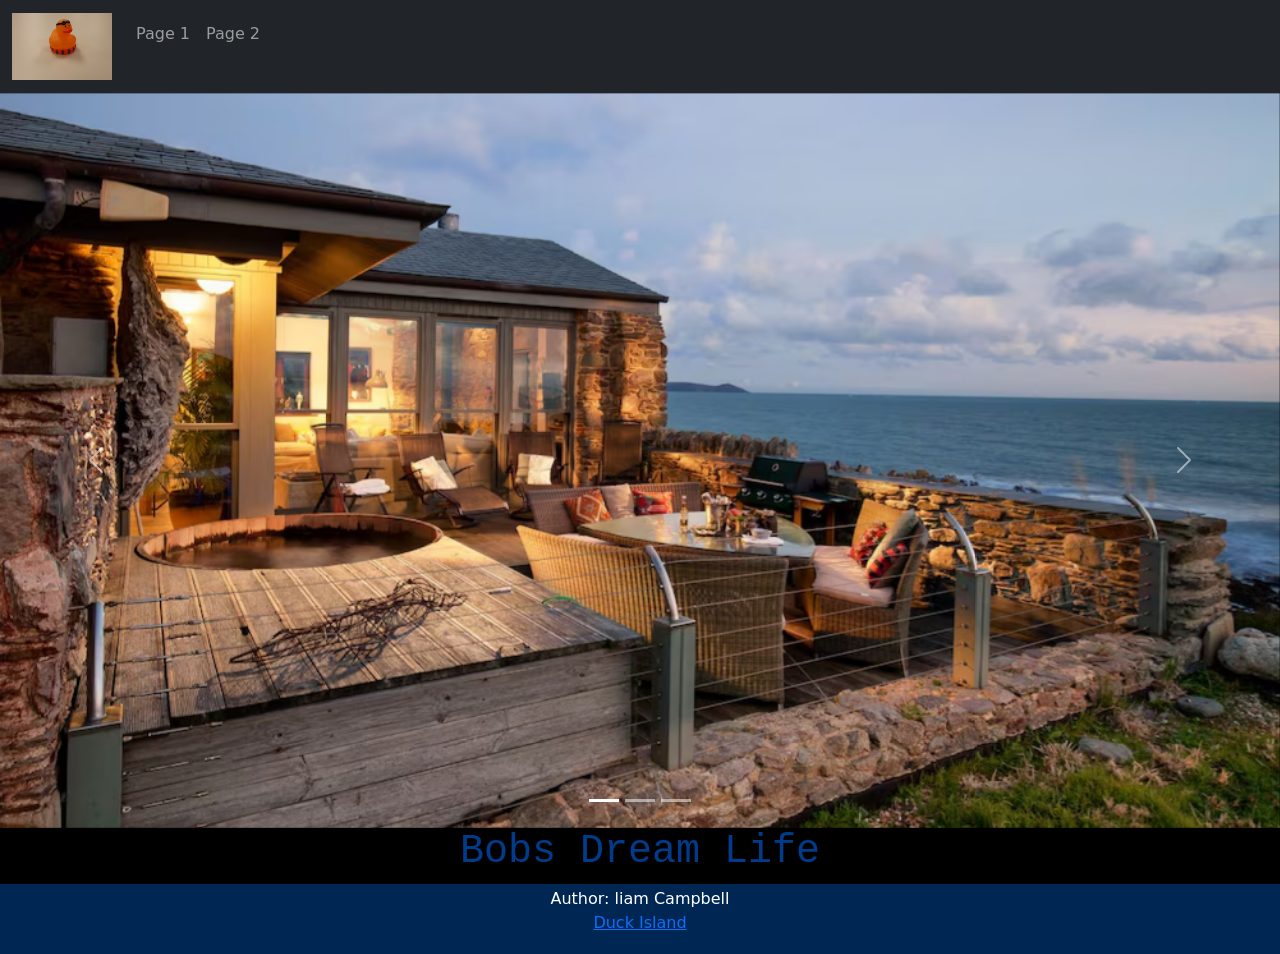
<file: index.html>
<!DOCTYPE html>
<html>
<head>
<title>Duck</title>
<meta charset="utf-8">
    <meta name="viewport" content="width=device-width, initial-scale=1">
    <title>Starter Code</title>
	<link rel="stylesheet" href="style.css" />
   <link href="https://cdn.jsdelivr.net/npm/bootstrap@5.3.3/dist/css/bootstrap.min.css" rel="stylesheet">
  <script src="https://cdn.jsdelivr.net/npm/bootstrap@5.3.3/dist/js/bootstrap.bundle.min.js"></script>

</head>
  <body class="body">
    <script src="https://cdn.jsdelivr.net/npm/bootstrap@5.2.3/dist/js/bootstrap.bundle.min.js" integrity="sha384-kenU1KFdBIe4zVF0s0G1M5b4hcpxyD9F7jL+jjXkk+Q2h455rYXK/7HAuoJl+0I4" crossorigin="anonymous"></script>

<nav class="navbar navbar-expand-sm bg-dark navbar-dark">
  <div class="container-fluid">
    <a class="navbar-brand" href="Index.html"><img src="IMG_0202.JPG" width="100"></a>
    <button class="navbar-toggler" type="button" data-bs-toggle="collapse" data-bs-target="#collapsibleNavbar">
      <span class="navbar-toggler-icon"></span>
    </button>
    <div class="collapse navbar-collapse" id="collapsibleNavbar">
      <ul class="navbar-nav">
        <li class="nav-item">
          <a class="nav-link" href="Index.html">Page 1</a>
        </li>
        <li class="nav-item">
          <a class="nav-link" href="page2.html">Page 2</a>9
        </li>
      </ul>
      </div>
      </div>
      </nav>


<div id="demo" class="carousel slide" data-bs-ride="carousel">

  <div class="carousel-indicators">
    <button type="button" data-bs-target="#demo" data-bs-slide-to="0" class="active"></button>
    <button type="button" data-bs-target="#demo" data-bs-slide-to="1"></button>
    <button type="button" data-bs-target="#demo" data-bs-slide-to="2"></button>
  </div>

  <div class="carousel-inner">
    <div class="carousel-item active">
      <img src="beach hosue.avif" alt="Los Angeles" class="d-block w-100">
    </div>
    <div class="carousel-item">
      <img src="beach-exotic-holiday-248797-50a4923893ab4eddb49a5df232a33069.jpg" alt="Chicago" class="d-block w-100">
    </div>
    <div class="carousel-item">
      <img src="yscht.webp" alt="New York" class="d-block w-100">
    </div>
  </div>

  <button class="carousel-control-prev" type="button" data-bs-target="#demo" data-bs-slide="prev">
    <span class="carousel-control-prev-icon"></span>
  </button>
  <button class="carousel-control-next" type="button" data-bs-target="#demo" data-bs-slide="next">
    <span class="carousel-control-next-icon"></span>
  </button>
</div>

<h1 class="bob">Bobs Dream Life</h1>

<footer>
  <p>Author: liam Campbell<br>
  <a href="">Duck Island</a></p>
</footer>



  </body>
</html>
</file>
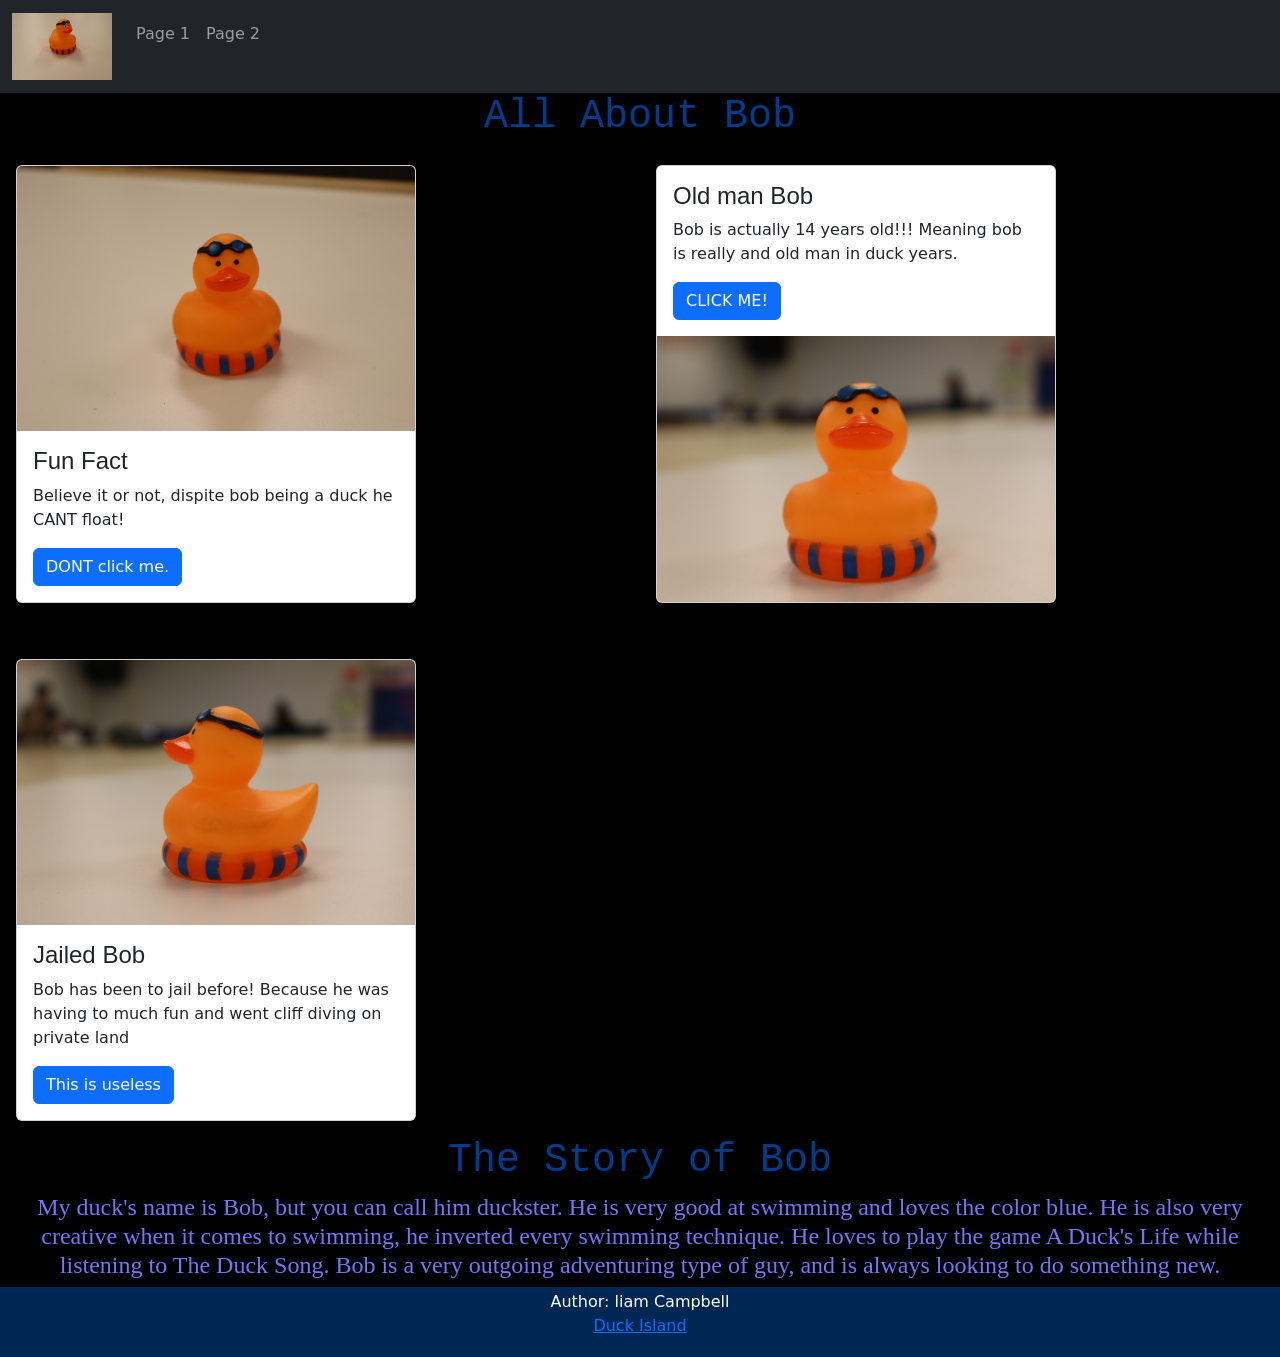
<file: page2.html>
<!DOCTYPE html>
<html>
<head>
<title>Duck X2</title>
<meta charset="utf-8">
    <meta name="viewport" content="width=device-width, initial-scale=1">
    <title>Starter Code</title>
	<link rel="stylesheet" href="style.css" />
   <link href="https://cdn.jsdelivr.net/npm/bootstrap@5.3.3/dist/css/bootstrap.min.css" rel="stylesheet">
  <script src="https://cdn.jsdelivr.net/npm/bootstrap@5.3.3/dist/js/bootstrap.bundle.min.js"></script>

</head>
  <body class="body">
    <script src="https://cdn.jsdelivr.net/npm/bootstrap@5.2.3/dist/js/bootstrap.bundle.min.js" integrity="sha384-kenU1KFdBIe4zVF0s0G1M5b4hcpxyD9F7jL+jjXkk+Q2h455rYXK/7HAuoJl+0I4" crossorigin="anonymous"></script>

<nav class="navbar navbar-expand-sm bg-dark navbar-dark">
  <div class="container-fluid">
    <a class="navbar-brand" href="Index.html"><img src="IMG_0202.JPG" alt="picture of bob"    width="100"></a>
    <button class="navbar-toggler" type="button" data-bs-toggle="collapse" data-bs-target="#collapsibleNavbar">
      <span class="navbar-toggler-icon"></span>
    </button>
    <div class="collapse navbar-collapse" id="collapsibleNavbar">
      <ul class="navbar-nav">
        <li class="nav-item">
          <a class="nav-link" href="Index.html">Page 1</a>
        </li>
        <li class="nav-item">
          <a class="nav-link" href="page2.html">Page 2</a>9
        </li>
      </ul>
      </div>
      </div>
      </nav>

      <h1 class="bob">All About Bob</h1>

<div class="container-fluid">
  <div class="row">
    <div class="col p-3 text-white">   <div class="card" style="width:400px">
    <img class="card-img-top" src="IMG_0203.JPG" alt="picture of bob" style="width:100%">
    <div class="card-body">
      <h4 class="card-title">Fun Fact</h4>
      <p class="card-text">Believe it or not, dispite bob being a duck he CANT float!</p>
      <a href="#" class="btn btn-primary">DONT click me.</a>
    </div>
  </div>
  <br>
</div>
    <div class="col p-3 text-white">  <div class="card" style="width:400px">
    <div class="card-body">
      <h4 class="card-title">Old man Bob</h4>
      <p class="card-text">Bob is actually 14 years old!!! Meaning bob is really and old man in duck years.</p>
      <a href="#" class="btn btn-primary">CLICK ME!</a>
    </div>
    <img class="card-img-bottom" src="IMG_0204.JPG" alt="picture of bob" style="width:100%">
  </div>
</div>
    <div class="col p-3 text-white">  <div class="card" style="width:400px">
    <img class="card-img-top" src="IMG_0205.JPG" alt="picture of bob" style="width:100%">
    <div class="card-body">
      <h4 class="card-title">Jailed Bob</h4>
      <p class="card-text">Bob has been to jail before! Because he was having to much fun and went cliff diving on private land</p>
      <a href="#" class="btn btn-primary">This is useless</a>
    </div>
  </div>
  </div>
  <br>
</div>
  </div>
</div>

<h1 class="bob">The Story of Bob</h1>
<h4 class="story">My duck's name is Bob, but you can call him duckster. He is very good at swimming and loves the color blue. He is also very creative when it comes to swimming, he inverted every swimming technique. He loves to play the game A Duck's Life while listening to The Duck Song. Bob is a very outgoing adventuring type of guy, and is always looking to do something new.</h4>

<footer>
  <p>Author: liam Campbell<br>
  <a href="Index.html">Duck Island</a></p>
</footer>

  </body>
</html>
</file>
<file: style.css>
footer {
  text-align: center;
  padding: 3px;
  background-color: rgb(0, 39, 83);
  color: white;
}

.bob{
    font-family:'Courier New', Courier, monospace;
    text-align: center;
    color: rgb(0, 60, 139);
}

.body {
    background-color:rgb(0, 0, 0);
}

.story {
    text-align: center;
    color: rgb(116, 118, 247);
    font-family:Cambria, Cochin, Georgia, Times, 'Times New Roman', serif
}

h4 {
    font-family: Arial, Helvetica, sans-serif;
}
</file>
